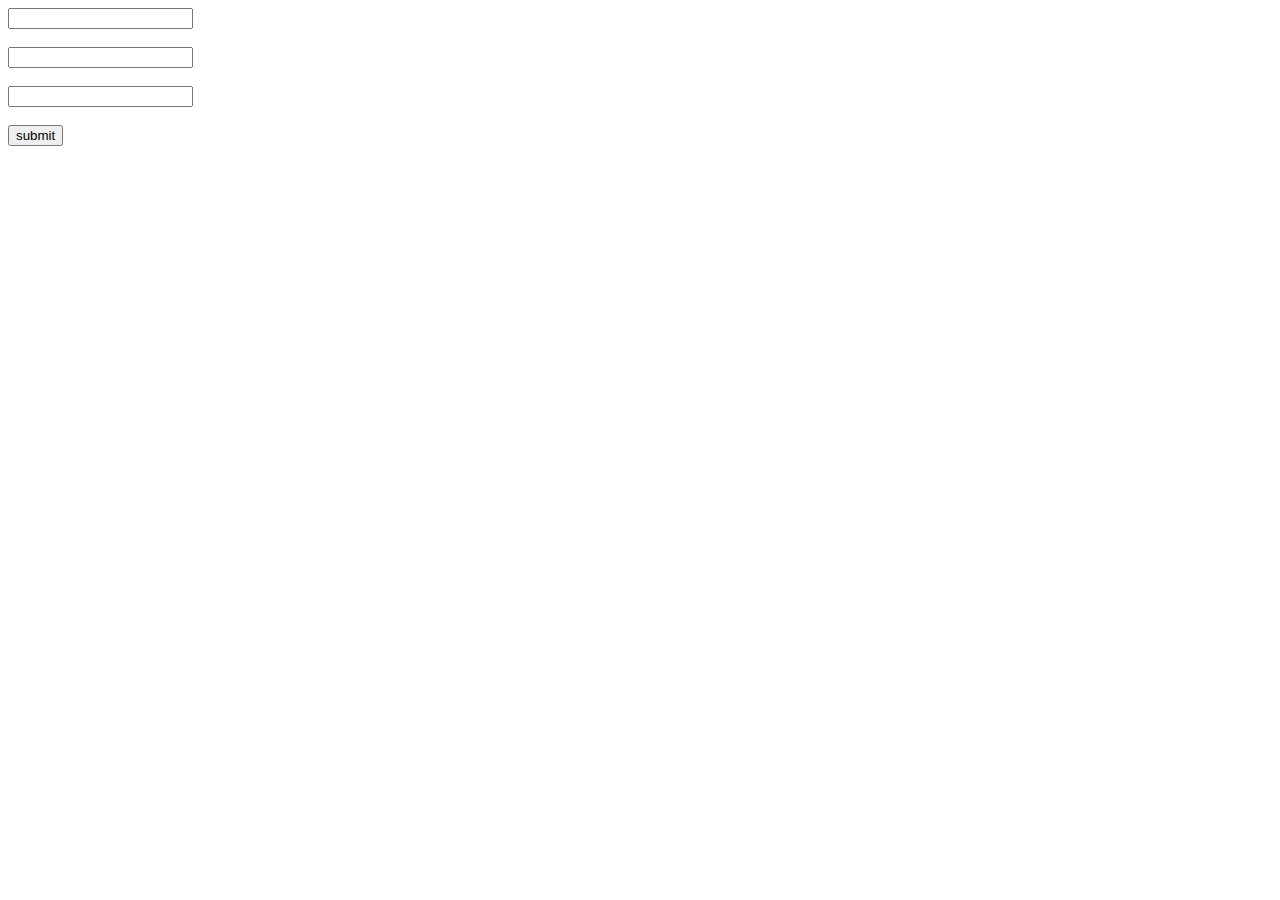
<file: index.html>
<!DOCTYPE html>
<html lang="en">
<head>
    <meta charset="UTF-8">
    <meta name="viewport" content="width=device-width, initial-scale=1.0">
    <title>Register</title>
</head>
<body>
    <form action="register.php" method="post">
        <input type="text" name="name"> <br> <br>
        <input type="text" name="username"> <br> <br>
        <input type="password" name="password"> <br> <br>
        <input type="submit" value="submit"> <br> <br>
    </form>
    
</body>
</html>
</file>
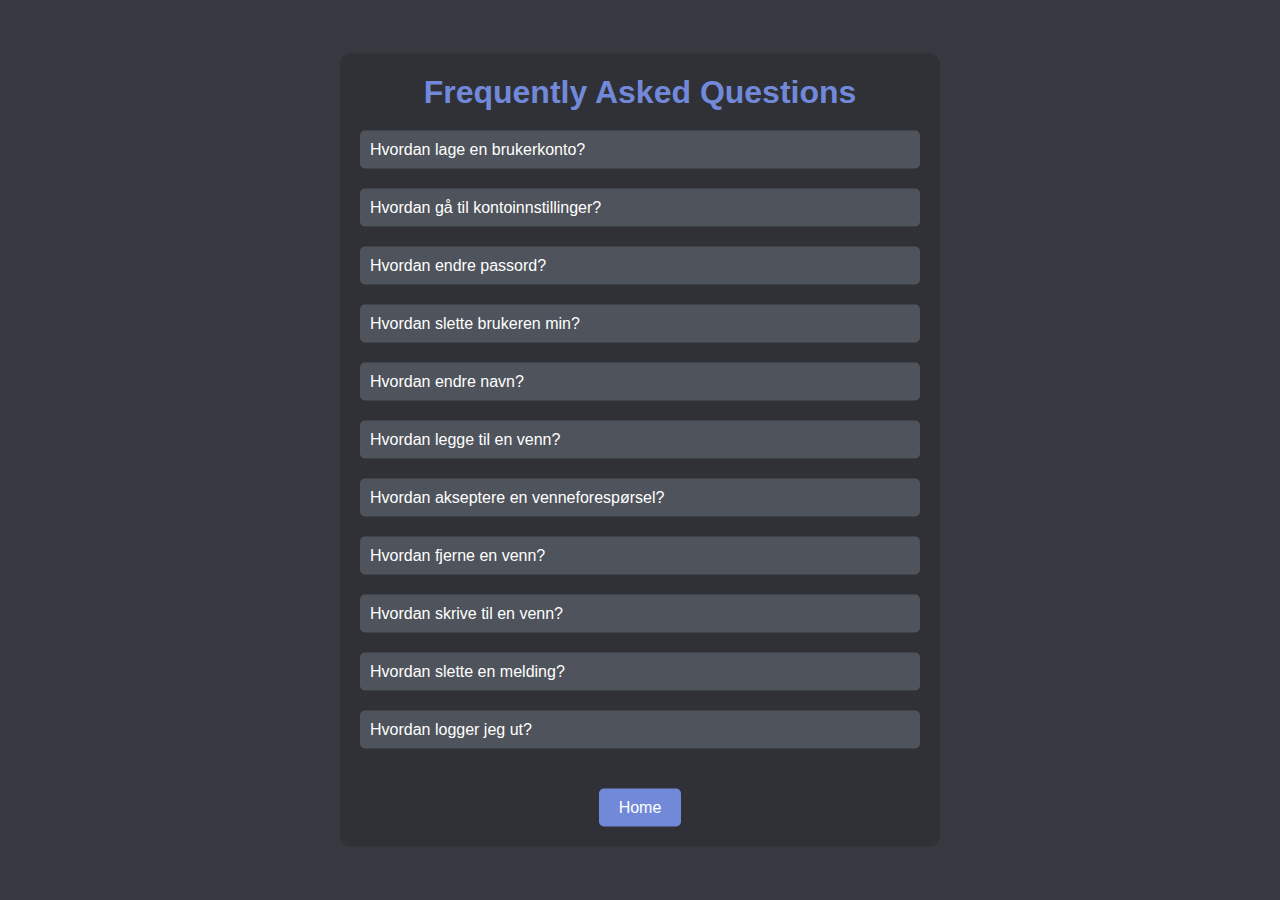
<file: faq.html>
<!DOCTYPE html>
<html lang="en">
<head>
    <meta charset="UTF-8">
    <meta name="viewport" content="width=device-width, initial-scale=1.0">
    <title>FAQ</title>
    <link rel="stylesheet" href="faq.css">
</head>
<body>
    <div class="faq-container">
        <h1 class="faq-title">Frequently Asked Questions</h1>
        
        <div class="faq-item">
            <input type="checkbox" id="q1" class="faq-checkbox">
            <label for="q1" class="faq-question">Hvordan lage en brukerkonto?</label>
            <div class="faq-answer">Når du åpner chat-systemet for første gang, får du valget om å registrere deg. Hvis du ikke allerede har en brukerkonto, kan du registrere en ny bruker her. Hvis du allerede har en konto, klikker du på "Logg inn"-knappen under.
            </div>
        </div>
        <div class="faq-item">
            <input type="checkbox" id="q2" class="faq-checkbox">
            <label for="q2" class="faq-question">Hvordan gå til kontoinnstillinger?</label>
            <div class="faq-answer">Etter at du har logget inn, vil du komme til hjemmesiden til chat-systemet. På siden av skjermen vil du se ulike valgmuligheter. For å gå til kontoinnstillingene, klikker du på tannhjulsymbolet merket "Innstillinger".
            </div>
        </div>
        <div class="faq-item">
            <input type="checkbox" id="q3" class="faq-checkbox">
            <label for="q3" class="faq-question">Hvordan endre passord?</label>
            <div class="faq-answer">Først navigerer du til brukerinnstillingene. Deretter klikker du på "Endre passord". For å gjøre endringer, skriver du det gamle passordet ditt i det første feltet og det nye passordet ditt i det andre feltet. Deretter klikker du på "Lagre"-knappen for å bekrefte endringene.
            </div>
        </div>
        <div class="faq-item">
            <input type="checkbox" id="q4" class="faq-checkbox">
            <label for="q4" class="faq-question">Hvordan slette brukeren min?</label>
            <div class="faq-answer">Først navigerer du til brukerinnstillingene. Deretter klikker du på "Slett bruker"-knappen for å slette brukeren din.
            </div>
        </div>
        <div class="faq-item">
            <input type="checkbox" id="q5" class="faq-checkbox">
            <label for="q5" class="faq-question">Hvordan endre navn?</label>
            <div class="faq-answer">Først navigerer du til brukerinnstillingene. Deretter klikker du på "Endre navn". Skriv det nye navnet ditt i feltet og klikk på "Lagre"-knappen for å bekrefte endringene.
            </div>
        </div>
        <div class="faq-item">
            <input type="checkbox" id="q6" class="faq-checkbox">
            <label for="q6" class="faq-question">Hvordan legge til en venn?</label>
            <div class="faq-answer">For å legge til en venn, navigerer du til hovedsiden og klikker på "Legg til venn". Deretter skriver du inn brukernavnet til vennen din i søkefeltet og klikker på "Søk"-knappen. Når brukernavnet vises, klikker du på "Legg til"-knappen ved siden av brukeren du ønsker å legge til.
            </div>
        </div>
        <div class="faq-item">
            <input type="checkbox" id="q7" class="faq-checkbox">
            <label for="q7" class="faq-question">Hvordan akseptere en venneforespørsel?</label>
            <div class="faq-answer">For å akseptere en venneforespørsel, navigerer du til hovedsiden og klikker på "Venneforespørsler". Hvis du har mottatt en forespørsel, vil du se et varsel ved siden av venneforespørsel-symbolet. Klikk på symbolet for å se alle forespørslene. Deretter klikker du på "Aksepter"-knappen ved siden av brukernavnet til den du ønsker å akseptere.
            </div>
        </div>
        <div class="faq-item">
            <input type="checkbox" id="q8" class="faq-checkbox">
            <label for="q8" class="faq-question">Hvordan fjerne en venn?</label>
            <div class="faq-answer">For å fjerne en venn, navigerer du til hovedsiden hvor du vil se en liste over alle vennene dine. Finn brukeren du vil fjerne og klikk på "X"-knappen ved siden av brukernavnet. Brukeren vil bli fjernet fra vennelisten din.
            </div>
        </div>
        <div class="faq-item">
            <input type="checkbox" id="q9" class="faq-checkbox">
            <label for="q9" class="faq-question">Hvordan skrive til en venn?</label>
            <div class="faq-answer">For å skrive til en venn, navigerer du til hovedsiden hvor du vil se en liste over alle vennene dine. Finn brukeren du vil skrive til og klikk på brukernavnet deres. Nå vil du bli tatt inn til et privat chatrom mellom deg og brukeren.
            </div>
        </div>
        <div class="faq-item">
            <input type="checkbox" id="q10" class="faq-checkbox">
            <label for="q10" class="faq-question">Hvordan slette en melding?</label>
            <div class="faq-answer">For å slette en melding, navigerer du til hovedsiden hvor du vil se en liste over alle vennene dine. Finn brukeren du hadde en samtale med og klikk på brukernavnet deres. Nå vil du bli tatt inn til et privat chatrom mellom deg og brukeren. For å slette meldingen, klikker du på "X"-symbolet ved siden av meldingen du vil slette.
            </div>
        </div>
        <div class="faq-item">
            <input type="checkbox" id="q11" class="faq-checkbox">
            <label for="q11" class="faq-question">Hvordan logger jeg ut?</label>
            <div class="faq-answer">Naviger til hovedsiden og klikk på "Logg ut"-knappen på siden for å logge ut.
            </div>
        </div>

        <a href="index.php" class="home-button">Home</a>
    </div>
</body>
</html>
</file>
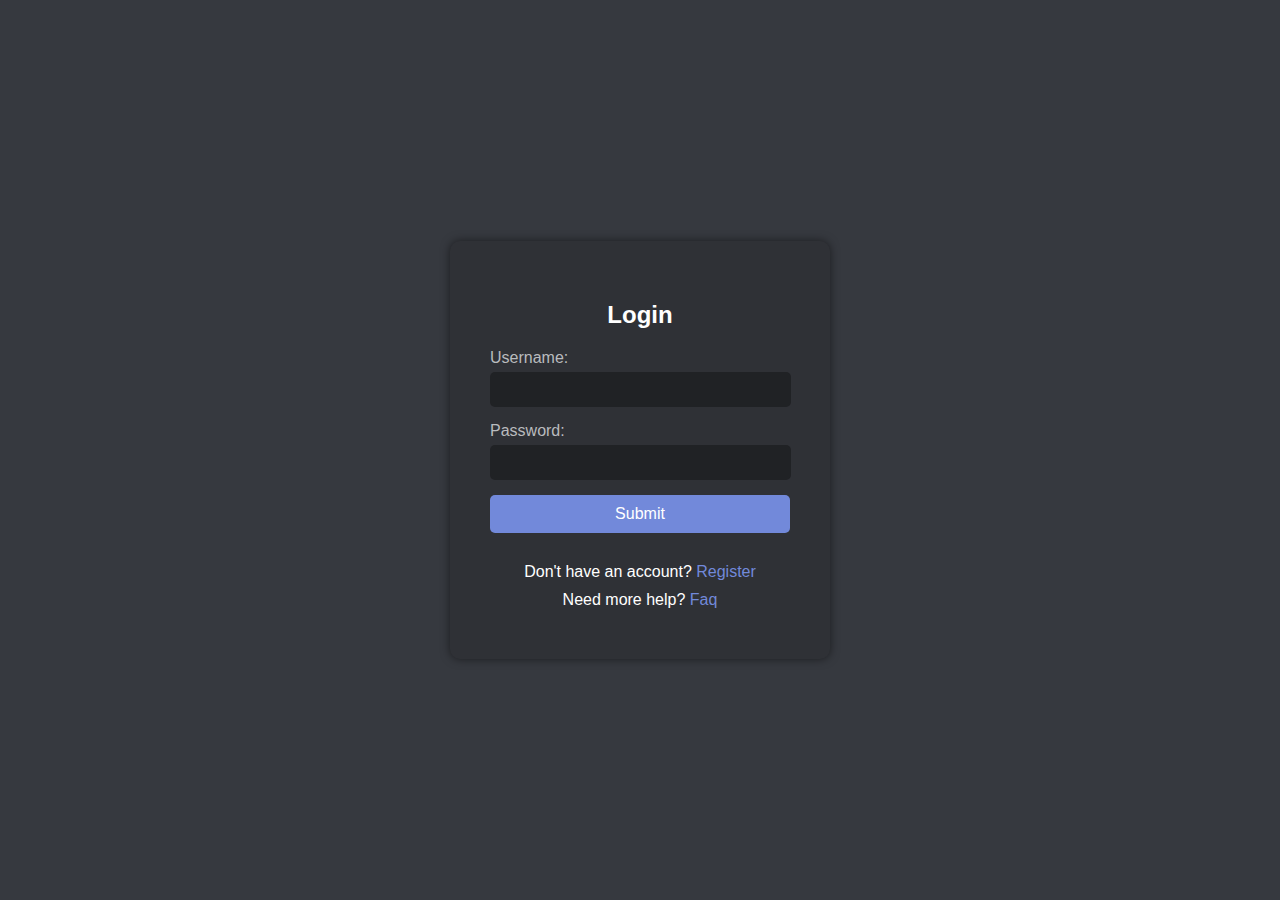
<file: login.html>
<!DOCTYPE html>
<html lang="en">
<head>
    <meta charset="UTF-8">
    <meta name="viewport" content="width=device-width, initial-scale=1.0">
    <title>Login</title>
    <link rel="stylesheet" href="login-register.css">
</head>
<body>
    <div class="login-container">
        <div class="login-box">
            <h2>Login</h2>
            <form action="login.php" method="post">
                <div class="input-group">
                    <label for="username">Username:</label>
                    <input type="text" id="username" name="username" required>
                </div>
                <div class="input-group">
                    <label for="password">Password:</label>
                    <input type="password" id="password" name="password" required>
                </div>
                <input type="submit" value="Submit">
                <p>Don't have an account? <a href="register.html">Register</a></p>
                <p>Need more help? <a href="faq.html">Faq</a></p>
            </form>
        </div>
    </div>
</body>
</html>
</file>
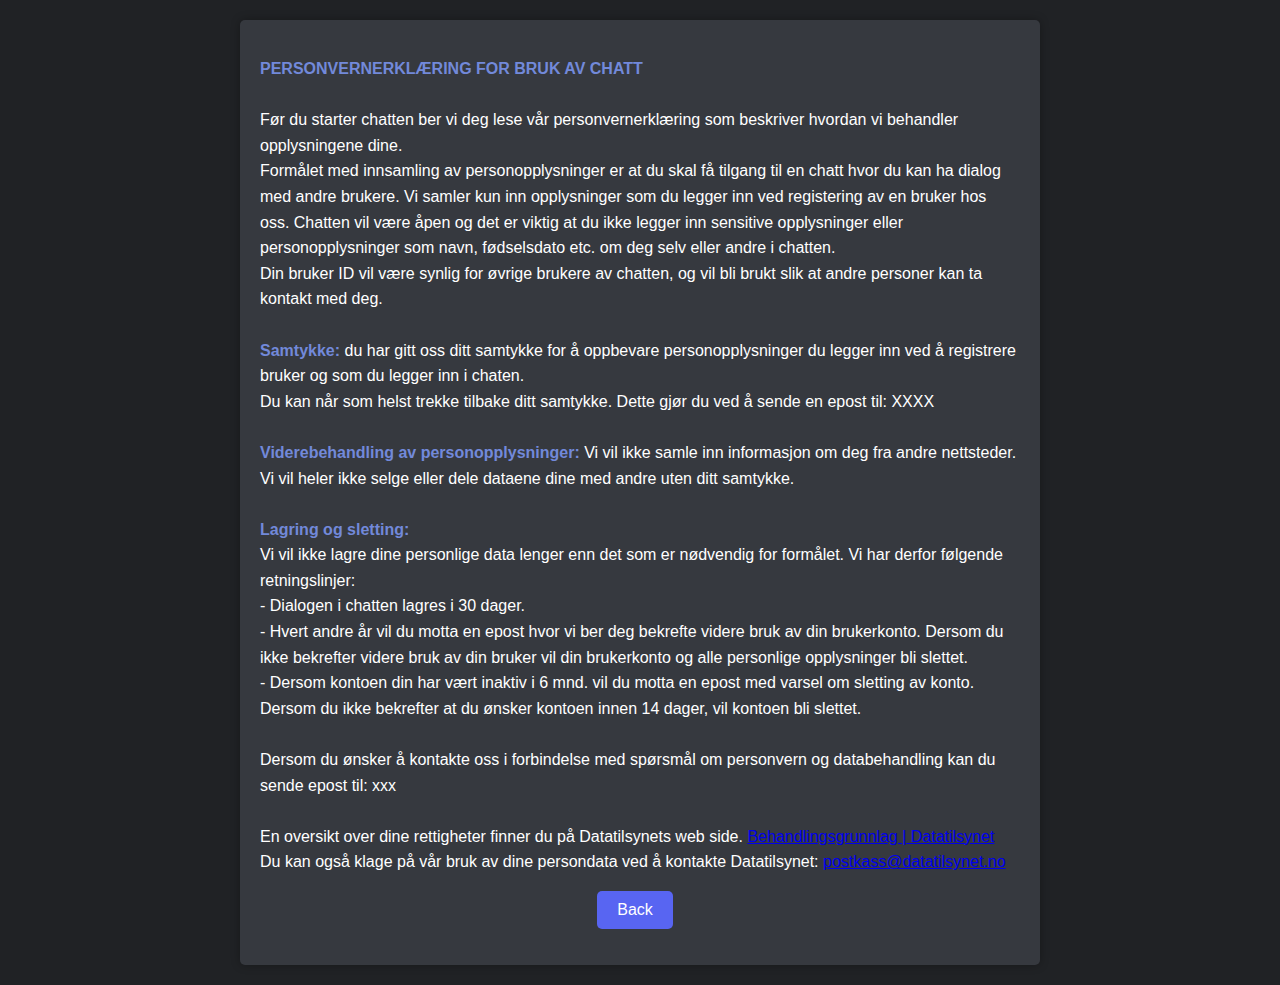
<file: policies.html>
<!DOCTYPE html>
<html lang="en">
<head>
    <meta charset="UTF-8">
    <meta name="viewport" content="width=device-width, initial-scale=1.0">
    <title>policies</title>
    <link rel="stylesheet" type="text/css" href="policies.css">
</head>
<body>
    <main>
        <div class="content">
            <p>
                <span class="discord-blue">PERSONVERNERKLÆRING FOR BRUK AV CHATT</span><br><br>

                Før du starter chatten ber vi deg lese vår personvernerklæring som beskriver hvordan vi behandler
                opplysningene dine.<br>
                Formålet med innsamling av personopplysninger er at du skal få tilgang til en chatt hvor du kan ha
                dialog med andre brukere. Vi samler kun inn opplysninger som du legger inn ved registering av en
                bruker hos oss. Chatten vil være åpen og det er viktig at du ikke legger inn sensitive opplysninger eller
                personopplysninger som navn, fødselsdato etc. om deg selv eller andre i chatten.<br>
                Din bruker ID vil være synlig for øvrige brukere av chatten, og vil bli brukt slik at andre personer kan ta
                kontakt med deg.<br><br>

                <span class="discord-blue">Samtykke:</span> du har gitt oss ditt samtykke for å oppbevare personopplysninger du legger inn ved å
                registrere bruker og som du legger inn i chaten.<br>
                Du kan når som helst trekke tilbake ditt samtykke. Dette gjør du ved å sende en epost til: XXXX<br><br>

                <span class="discord-blue">Viderebehandling av personopplysninger:</span> Vi vil ikke samle inn informasjon om deg fra andre
                nettsteder. Vi vil heler ikke selge eller dele dataene dine med andre uten ditt samtykke.<br><br>

                <span class="discord-blue">Lagring og sletting:</span><br>
                Vi vil ikke lagre dine personlige data lenger enn det som er nødvendig for formålet. Vi har derfor
                følgende retningslinjer:<br>
                - Dialogen i chatten lagres i 30 dager.<br>
                - Hvert andre år vil du motta en epost hvor vi ber deg bekrefte videre bruk av din
                brukerkonto. Dersom du ikke bekrefter videre bruk av din bruker vil din brukerkonto og alle
                personlige opplysninger bli slettet.<br>
                - Dersom kontoen din har vært inaktiv i 6 mnd. vil du motta en epost med varsel om sletting
                av konto. Dersom du ikke bekrefter at du ønsker kontoen innen 14 dager, vil kontoen bli
                slettet.<br><br>

                Dersom du ønsker å kontakte oss i forbindelse med spørsmål om personvern og databehandling kan
                du sende epost til: xxx<br><br>

                En oversikt over dine rettigheter finner du på Datatilsynets web side. <a href="https://www.datatilsynet.no/">
                Behandlingsgrunnlag | Datatilsynet</a><br>
                Du kan også klage på vår bruk av dine persondata ved å kontakte Datatilsynet:
                <a href="mailto:postkass@datatilsynet.no">postkass@datatilsynet.no</a>
                <div class="nav-buttons">
                    <a href="register.html">Back</a>
                </div>
            </p> 
        </div>   

    </main> 
</body>
</html>
</file>
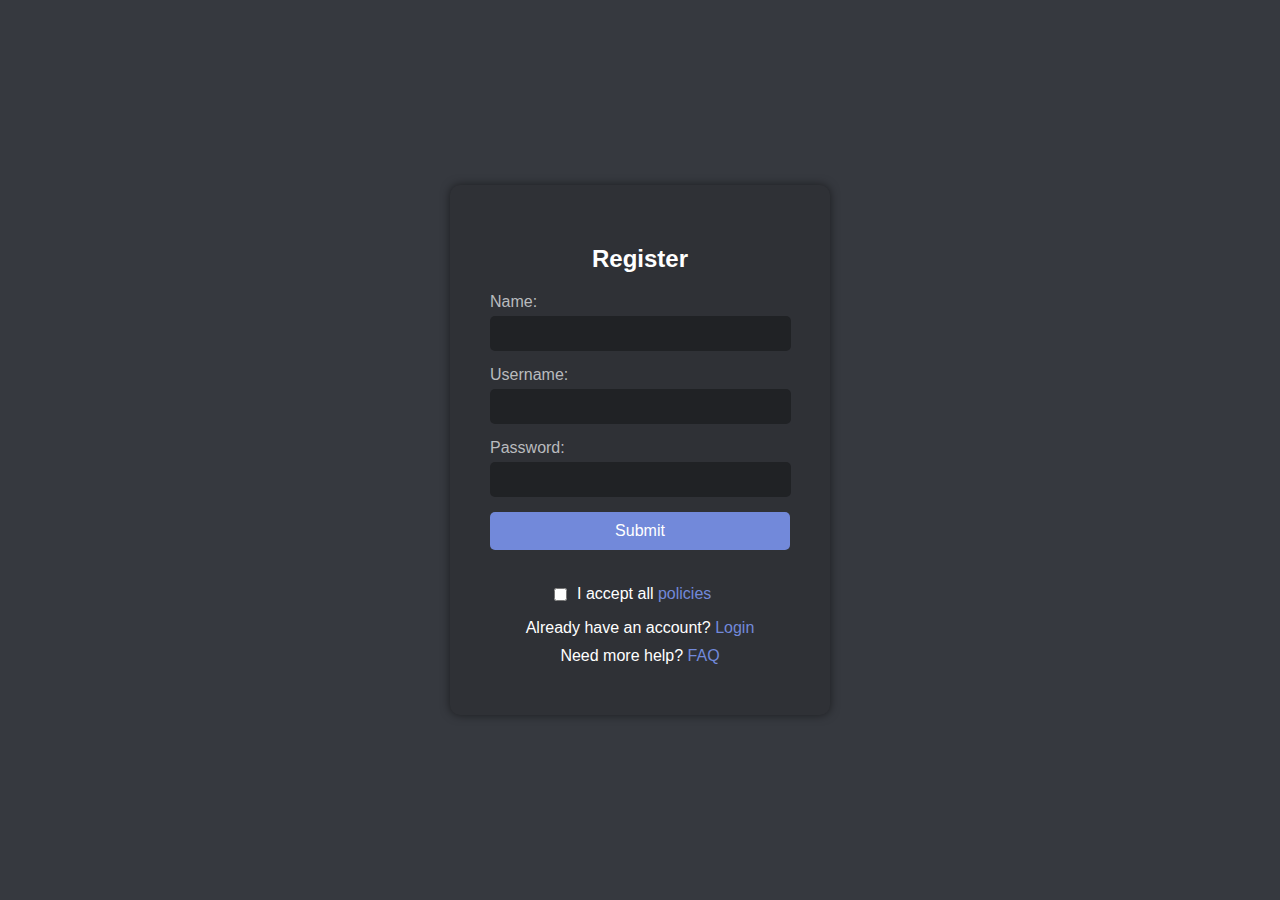
<file: register.html>
<!DOCTYPE html>
<html lang="en">
<head>
    <meta charset="UTF-8">
    <meta name="viewport" content="width=device-width, initial-scale=1.0">
    <title>Register</title>
    <link rel="stylesheet" href="login-register.css">
</head>
<body>
    <div class="login-container">
        <div class="login-box">
            <h2>Register</h2>
            <form action="register.php" method="post">
                <div class="input-group">
                    <label for="name">Name:</label>
                    <input type="text" id="name" name="name" required>
                </div>
                <div class="input-group">
                    <label for="username">Username:</label>
                    <input type="text" id="username" name="username" required>
                </div>
                <div class="input-group">
                    <label for="password">Password:</label>
                    <input type="password" id="password" name="password" required>
                </div>
                <input type="submit" value="Submit" class="submit-btn">
                <div class="policy-container">
                    <input type="checkbox" name="accept_policies" id="accept_policies" required>
                    <label for="accept_policies">I accept all <a href="policies.html" target="_blank">policies</a></label>
                </div>
                <p>Already have an account? <a href="login.html">Login</a></p>
                <p>Need more help? <a href="faq.html">FAQ</a></p>
            </form>
        </div>
    </div>
</body>
</html>
</file>
<file: faq.css>
* {
    padding: 0;
    margin: 0;
    box-sizing: border-box;
}

body {
    background-color: #36393f;
    color: #ffffff;
    font-family: Arial, sans-serif;
}

.faq-container {
    width: 90%; /* Updated width to be more scalable */
    max-width: 600px; /* Maximum width */
    padding: 20px;
    background-color: #2f3136;
    border-radius: 10px;
    position: fixed;
    top: 50%;
    left: 50%;
    transform: translate(-50%, -50%);
    text-align: center;
}

.faq-title {
    text-align: center;
    margin-bottom: 20px;
    color: #7289da;
}

.faq-item {
    margin-bottom: 20px;
}

.faq-checkbox {
    display: none;
}

.faq-question {
    width: 100%;
    padding: 10px;
    background-color: #4f545c;
    border: none;
    text-align: left;
    cursor: pointer;
    font-size: 16px;
    display: block;
    border-radius: 5px;
}

.faq-answer {
    padding: 10px;
    background-color: #40444b;
    display: none;
    border-radius: 5px;
}

.faq-checkbox:checked + .faq-question + .faq-answer {
    display: block;
}

.home-button {
    display: inline-block;
    padding: 10px 20px;
    background-color: #7289da;
    color: #ffffff;
    text-decoration: none;
    border-radius: 5px;
    margin-top: 20px;
}

.home-button:hover {
    background-color: #677bc4;
}

.home-button:active {
    background-color: #5b6eae;
}

/* Media query for smaller screens */
@media only screen and (max-width: 600px) {
    .faq-container {
        width: 90%; /* Adjusted width for smaller screens */
    }
}
</file>
<file: login-register.css>
body {
    font-family: Arial, sans-serif;
    background-color: #36393f;
    color: #ffffff;
    display: flex;
    justify-content: center;
    align-items: center;
    height: 100vh;
    margin: 0;
}

.login-container {
    display: flex;
    justify-content: center;
    align-items: center;
    width: 100%;
    height: 100%;
}

.login-box {
    background-color: #2f3136;
    padding: 40px;
    border-radius: 10px;
    box-shadow: 0 0 10px rgba(0, 0, 0, 0.5);
    width: 300px;
    text-align: center;
}

.login-box h2 {
    margin-bottom: 20px;
    font-size: 24px;
    color: #ffffff;
}

.input-group {
    margin-bottom: 15px;
    text-align: left;
}

.input-group label {
    display: block;
    margin-bottom: 5px;
    color: #b9bbbe;
}

.input-group input {
    width: 93.5%;
    padding: 10px;
    border: none;
    border-radius: 5px;
    background-color: #202225;
    color: #ffffff;
}

.input-group input:focus {
    outline: none;
    border: 1px solid #7289da;
}

.policy-container {
    display: flex;
    align-items: center;
    margin: 15px 0;
    margin-left: 60px;

}

.policy-container input[type="checkbox"] {
    margin-right: 10px;
    cursor: pointer;
}

.policy-container label {
    color: #ffffff;
}

.policy-container a {
    color: #7289da;
    text-decoration: none;
}

.policy-container a:hover {
    text-decoration: underline;
}

input[type="submit"] {
    width: 100%;
    padding: 10px;
    border: none;
    border-radius: 5px;
    background-color: #7289da;
    color: #ffffff;
    font-size: 16px;
    cursor: pointer;
    transition: background-color 0.3s;
    margin-bottom: 20px;
}

input[type="submit"]:hover {
    background-color: #5a6cb2;
}

p {
    margin-right: -20px;
    margin: 10px 0;
}

p a {
    color: #7289da;
    text-decoration: none;
}

p a:hover {
    text-decoration: underline;
}
</file>
<file: policies.css>
body {
    font-family: Arial, sans-serif;
    background-color: #202225;
    margin: 0;
    padding: 0;
}

header {
    background-color: #7289da;
    padding: 10px 20px;
}

.nav-buttons {
    display: flex;
    align-items: center;
    justify-content: center;
}

.nav-buttons button,
.nav-buttons a {
    padding: 10px 20px;
    border-radius: 5px;
    background-color: #5865f2;
    color: #ffffff;
    text-decoration: none;
    border: none;
    cursor: pointer;
    margin-right: 10px;
}

.nav-buttons button:hover,
.nav-buttons a:hover {
    background-color: #6f81d6;
}

main {
    max-width: 800px;
    margin: 20px auto;
}

.content {
    background-color: #36393f;
    padding: 20px;
    border-radius: 5px;
    box-shadow: 0 0 10px rgba(0, 0, 0, 0.3);
}

p {
    color: #ffffff;
    line-height: 1.6;
}

.discord-blue {
    color: #7289da;
    font-weight: bold;
}
</file>
